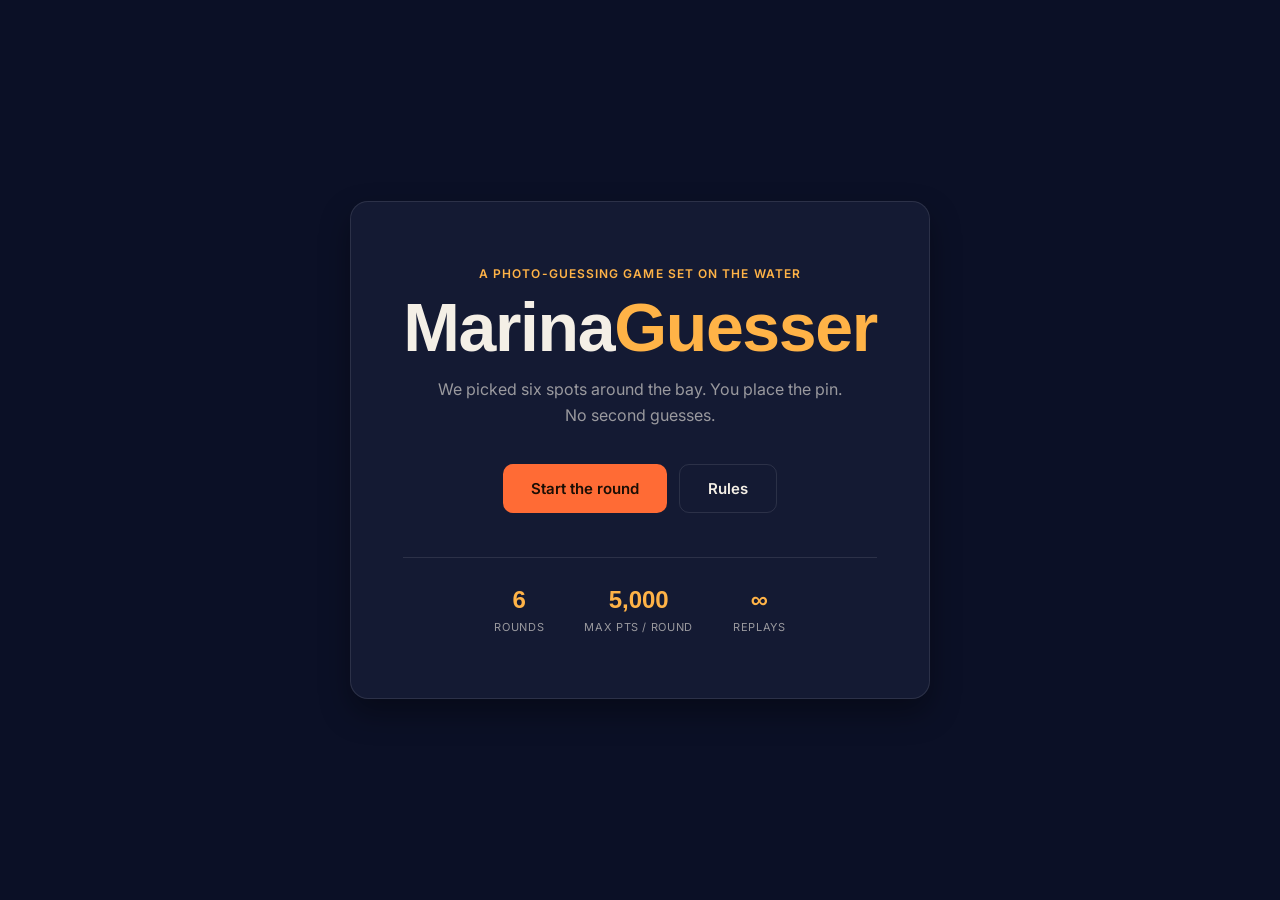
<file: MarinaBay Guesser/index.html>
<!DOCTYPE html>

<html lang="en">
<head>
<meta charset="UTF-8">
<meta name="viewport" content="width=device-width, initial-scale=1.0">
<title>MarinaBay Guesser — Guess the location</title>
<link rel="preconnect" href="https://fonts.googleapis.com">
<link rel="preconnect" href="https://fonts.gstatic.com" crossorigin>
<link href="https://fonts.googleapis.com/css2?family=Fraunces:opsz,wght@9..144,400;9..144,500;9..144,600;9..144,700&family=Inter:wght@400;500;600;700&display=swap" rel="stylesheet">
<link rel="stylesheet" href="styles.css">
</head>
<body>

<div class="sky" id="sky">
  <div class="sky-glow"></div>
  <svg class="skyline" viewBox="0 0 1440 220" preserveAspectRatio="none" aria-hidden="true">
    <rect x="0" y="140" width="60" height="80" fill="currentColor"/>
    <rect x="70" y="110" width="40" height="110" fill="currentColor"/>
    <rect x="120" y="160" width="50" height="60" fill="currentColor"/>
    <rect x="640" y="90" width="26" height="130" fill="currentColor"/>
    <rect x="678" y="70" width="26" height="150" fill="currentColor"/>
    <rect x="716" y="90" width="26" height="130" fill="currentColor"/>
    <path d="M628 90 Q690 40 754 90 L754 100 Q690 60 628 100 Z" fill="currentColor"/>
    <path d="M300 220 L300 130 Q300 110 320 110 Q340 110 340 130 L340 145 Q340 160 355 160 L365 160" fill="none" stroke="currentColor" stroke-width="4"/>
    <circle cx="320" cy="105" r="22" fill="currentColor" opacity="0.85"/>
    <path d="M380 220 L380 150 Q380 132 398 132" fill="none" stroke="currentColor" stroke-width="4"/>
    <circle cx="398" cy="128" r="16" fill="currentColor" opacity="0.85"/>
    <rect x="900" y="120" width="30" height="100" fill="currentColor"/>
    <rect x="940" y="150" width="35" height="70" fill="currentColor"/>
    <rect x="985" y="100" width="28" height="120" fill="currentColor"/>
    <rect x="1200" y="130" width="45" height="90" fill="currentColor"/>
    <rect x="1260" y="160" width="30" height="60" fill="currentColor"/>
    <rect x="1330" y="110" width="40" height="110" fill="currentColor"/>
  </svg>
</div>

<section class="screen active" id="screen-start">
  <div class="glass-card start-card">
    <p class="eyebrow">A photo-guessing game set on the water</p>
    <h1 class="logo">Marina<span>Guesser</span></h1>
    <p class="tagline">We picked six spots around the bay. You place the pin. No second guesses.</p>

    <div class="start-actions">
      <button class="btn btn-primary" id="btn-play">Start the round</button>
      <button class="btn btn-ghost" id="btn-howto">Rules</button>
    </div>

    <div class="start-meta">
      <div class="meta-item"><span class="meta-num">6</span><span class="meta-label">Rounds</span></div>
      <div class="meta-item"><span class="meta-num">5,000</span><span class="meta-label">Max pts / round</span></div>
      <div class="meta-item"><span class="meta-num">∞</span><span class="meta-label">Replays</span></div>
    </div>
  </div>
</section>

<div class="modal-backdrop" id="modal-backdrop">
  <div class="glass-card modal-card">
    <h2>How this works</h2>
    <ol class="howto-list">
      <li><span class="step-num">01</span><div><strong>Look closely.</strong> One frame, one spot, somewhere around the bay.</div></li>
      <li><span class="step-num">02</span><div><strong>Commit to a pin.</strong> Click the map — you only get one drop.</div></li>
      <li><span class="step-num">03</span><div><strong>Face the gap.</strong> A line shows exactly how far off you were.</div></li>
      <li><span class="step-num">04</span><div><strong>Walk away smarter.</strong> Every reveal drops a real fact about the spot.</div></li>
    </ol>
    <button class="btn btn-primary" id="btn-close-howto">Got it</button>
  </div>
</div>

<section class="screen" id="screen-game">
  <header class="game-topbar glass-card">
    <div class="round-indicator">
      <span class="round-label">Round</span>
      <span class="round-count"><span id="round-current">1</span> / <span id="round-total">6</span></span>
    </div>
    <div class="progress-track"><div class="progress-fill" id="progress-fill"></div></div>
    <div class="score-live">
      <span class="round-label">Score</span>
      <span class="score-count" id="score-live">0</span>
    </div>
  </header>

  <div class="game-body">
    <div class="glass-card photo-panel">
      <div class="photo-frame" id="photo-frame"></div>
      <p class="photo-caption">Name the spot(IF YOU KNOWWWW)</p>
    </div>

    <div class="glass-card map-panel">
      <div class="map-wrap">
        <svg id="map-svg" viewBox="0 0 800 500" class="bay-map">
          
         
          <image href="map.jpg" x="0" y="0" width="800" height="500" preserveAspectRatio="none" />
          
          <g id="pins-layer"></g>
        </svg>
        <p class="map-hint">One click. Choose carefully.</p>
      </div>
      <button class="btn btn-primary btn-guess" id="btn-guess" disabled>Lock it in</button>
    </div>
  </div>
</section>

<section class="screen" id="screen-reveal">
  <div class="reveal-body">
    <div class="glass-card reveal-map-panel">
      <svg id="reveal-svg" viewBox="0 0 800 500" class="bay-map">
        
        <image href="map.jpg" x="0" y="0" width="800" height="500" preserveAspectRatio="none" />
        
        <g id="reveal-layer"></g>
      </svg>
    </div>

    <div class="glass-card reveal-info-panel">
      <p class="eyebrow" id="reveal-title-eyebrow">Location revealed</p>
      <h2 id="reveal-title">—</h2>
      <p class="reveal-fact" id="reveal-fact">—</p>

      <div class="reveal-stats">
        <div class="stat-block">
          <span class="stat-label">Distance</span>
          <span class="stat-value" id="reveal-distance">0 m</span>
        </div>
        <div class="stat-block">
          <span class="stat-label">Points earned</span>
          <span class="stat-value points" id="reveal-points">0</span>
        </div>
      </div>

      <button class="btn btn-primary" id="btn-next">Next round</button>
    </div>
  </div>
</section>

<section class="screen" id="screen-end">
  <div class="glass-card end-card">
    <p class="eyebrow">That's the bay</p>
    <h2 class="end-score-label">Your total</h2>
    <div class="end-score" id="end-score">0</div>
    <p class="end-score-max">out of <span id="end-score-max">30,000</span></p>

    <div class="end-stats">
      <div class="stat-block">
        <span class="stat-label">Best round</span>
        <span class="stat-value" id="stat-best">—</span>
      </div>
      <div class="stat-block">
        <span class="stat-label">Avg. distance</span>
        <span class="stat-value" id="stat-avg-dist">—</span>
      </div>
      <div class="stat-block">
        <span class="stat-label">Perfect pins</span>
        <span class="stat-value" id="stat-perfect">—</span>
      </div>
    </div>

    <div class="leaderboard">
      <h3>Leaderboard</h3>
      <ol id="leaderboard-list"></ol>
    </div>

    <button class="btn btn-primary" id="btn-replay">Play again</button>
  </div>
</section>

<script src="script.js"></script>
</body>
</html>
</file>
<file: MarinaBay Guesser/styles.css>
:root{
  --navy: #0b1026;
  --panel: #141a33;
  --plum: #241a3d;
  --orange: #ff6b35;
  --gold: #ffb347;
  --pink: #ff8fa3;
  --glass: rgba(255,255,255,0.045);
  --glass-border: rgba(255,255,255,0.10);
  --text-hi: #f4efe6;
  --text-lo: rgba(244,239,230,0.60);
  --radius: 18px;
  --font-display: 'Bricolage Grotesque', sans-serif;
  --font-body: 'Inter', sans-serif;
}

*{ box-sizing: border-box; }
html,body{
  margin:0; padding:0; min-height:100%;
  font-family: var(--font-body);
  color: var(--text-hi);
  background: var(--navy);
  overflow-x:hidden;
}

@media (prefers-reduced-motion: reduce){
  *{ animation-duration: 0.01ms !important; transition-duration: 0.01ms !important; }
}

.sky{
  position: fixed; inset:0; z-index:-1;
  background: var(--navy);
}
.sky-glow{
  position:absolute; inset:0;
  background: var(--plum);
  opacity: 0.35;
}
.sky.dusk .sky-glow{ background: #33213f; opacity: 0.4; }
.sky.night .sky-glow{ background: #171226; opacity: 0.5; }
.skyline{
  position:absolute; left:0; right:0; bottom:0; width:100%; height:30vh; min-height:170px;
  color: rgba(0,0,0,0.45);
}

.screen{
  display:none;
  min-height:100vh;
  width:100%;
  align-items:center;
  justify-content:center;
  padding: 32px 20px;
  position:relative;
  z-index:1;
}
.screen.active{ display:flex; flex-direction:column; }

.glass-card{
  background: var(--panel);
  border: 1px solid var(--glass-border);
  border-radius: var(--radius);
  box-shadow: 0 14px 30px rgba(0,0,0,0.35);
}

.eyebrow{
  font-family: var(--font-body);
  font-size: 12px;
  letter-spacing: 0.09em;
  text-transform: uppercase;
  color: var(--gold);
  margin: 0 0 12px;
  font-weight: 600;
}
h1, h2, h3{ font-family: var(--font-display); margin: 0; }

.btn{
  font-family: var(--font-body);
  font-weight: 600;
  font-size: 15px;
  border-radius: 10px;
  padding: 14px 28px;
  border: none;
  cursor: pointer;
  transition: opacity 0.15s ease, transform 0.1s ease;
}
.btn:active{ transform: scale(0.98); }
.btn:disabled{ opacity:0.35; cursor:not-allowed; }
.btn-primary{
  background: var(--orange);
  color: #1a0e05;
}
.btn-primary:hover:not(:disabled){ opacity: 0.92; }
.btn-ghost{
  background: transparent;
  color: var(--text-hi);
  border: 1px solid var(--glass-border);
}
.btn-ghost:hover{ background: rgba(255,255,255,0.05); }

.start-card{
  max-width: 600px;
  padding: 64px 52px;
  text-align:center;
}
.logo{
  font-size: clamp(46px, 7vw, 68px);
  font-weight: 800;
  letter-spacing: -0.02em;
  line-height: 1;
  margin-bottom: 16px;
  color: var(--text-hi);
}
.logo span{ color: var(--gold); }
.tagline{
  color: var(--text-lo);
  font-size: 16px;
  max-width: 420px;
  margin: 0 auto 36px;
  line-height: 1.6;
}
.start-actions{
  display:flex; gap:12px; justify-content:center; flex-wrap:wrap;
  margin-bottom: 44px;
}
.start-meta{
  display:flex; justify-content:center; gap:40px;
  border-top: 1px solid var(--glass-border);
  padding-top: 28px;
}
.meta-item{ display:flex; flex-direction:column; gap:6px; }
.meta-num{ font-family: var(--font-display); font-size: 24px; font-weight: 700; color: var(--gold); }
.meta-label{ font-size: 11px; color: var(--text-lo); text-transform: uppercase; letter-spacing: 0.06em; }

.modal-backdrop{
  display:none;
  position: fixed; inset:0; z-index: 50;
  background: rgba(4,3,12,0.6);
  align-items:center; justify-content:center;
  padding: 20px;
}
.modal-backdrop.active{ display:flex; }
.modal-card{
  max-width: 460px;
  width: 100%;
  padding: 38px 36px;
}
.modal-card h2{ font-size: 24px; margin-bottom: 24px; }
.howto-list{
  list-style:none; margin:0 0 28px; padding:0;
  display:flex; flex-direction:column; gap:18px;
}
.howto-list li{ display:flex; gap:14px; align-items:flex-start; font-size:14px; color: var(--text-lo); line-height:1.55; }
.howto-list strong{ color: var(--text-hi); }
.step-num{
  font-family: var(--font-display);
  font-weight: 700;
  color: var(--orange);
  font-size: 12px;
  padding: 4px 8px;
  border: 1px solid var(--glass-border);
  border-radius: 6px;
  flex-shrink:0;
}

#screen-game{ max-width: 1160px; margin: 0 auto; align-items:stretch; }
.game-topbar{
  display:flex; align-items:center; gap:26px;
  padding: 18px 26px;
  margin-bottom: 22px;
}
.round-indicator, .score-live{ display:flex; flex-direction:column; gap:3px; min-width:90px; }
.round-label{ font-size:11px; text-transform:uppercase; letter-spacing:0.06em; color: var(--text-lo); }
.round-count, .score-count{ font-family: var(--font-display); font-size:19px; font-weight:700; }
.score-count{ color: var(--gold); }
.progress-track{
  flex:1; height:6px; border-radius:999px;
  background: rgba(255,255,255,0.08);
  overflow:hidden;
}
.progress-fill{
  height:100%; width:0%;
  background: var(--orange);
  transition: width 0.4s ease;
}

.game-body{
  display:grid;
  grid-template-columns: 1.1fr 1fr;
  gap: 22px;
  flex:1;
}
@media (max-width: 880px){
  .game-body{ grid-template-columns: 1fr; }
}

.photo-panel, .map-panel{ padding: 22px; display:flex; flex-direction:column; gap:16px; }

.photo-frame{
  border-radius: 12px;
  overflow:hidden;
  aspect-ratio: 4/3;
  position:relative;
  border: 1px solid var(--glass-border);
}
.photo-frame svg{ width:100%; height:100%; display:block; }
.photo-frame img{ width:100%; height:100%; display:block; object-fit:cover; }
.photo-loading, .photo-fallback{
  width:100%; height:100%; display:flex; flex-direction:column;
  align-items:center; justify-content:center; gap:6px;
  color: var(--text-lo); font-size:13px; background: rgba(255,255,255,0.03);
  text-align:center; padding: 20px;
}
.photo-fallback-title{ margin:0; font-weight:600; color: var(--text-hi); }
.photo-fallback-sub{ margin:0; color: var(--text-lo); }
.photo-caption{ margin:0; color: var(--text-lo); font-size:14px; text-align:center; }

.map-wrap{ position:relative; border-radius:12px; overflow:hidden; border: 1px solid var(--glass-border); flex:1; aspect-ratio: 8/5; }
.bay-map{ width:100%; height:100%; display:block; cursor: crosshair; }
.map-hint{
  position:absolute; bottom:12px; left:50%; transform:translateX(-50%);
  font-size:12px; color: rgba(255,255,255,0.8);
  background: rgba(6,4,16,0.65); padding:6px 14px; border-radius:8px;
  pointer-events:none;
}
.btn-guess{ align-self:center; }

.pin{ transform-origin: center bottom; }

#screen-reveal{ max-width: 1160px; margin:0 auto; }
.reveal-body{
  display:grid; grid-template-columns: 1.1fr 1fr; gap:22px;
  width:100%;
}
@media (max-width: 880px){ .reveal-body{ grid-template-columns:1fr; } }
.reveal-map-panel{ padding:0; overflow:hidden; aspect-ratio: 8/5; }
.reveal-map-panel svg{ width:100%; height:100%; display:block; }
.reveal-info-panel{ padding: 32px; display:flex; flex-direction:column; }
.reveal-info-panel h2{ font-size: 26px; margin-bottom: 14px; }
.reveal-fact{ color: var(--text-lo); line-height:1.65; font-size:15px; margin-bottom:26px; }
.reveal-stats{ display:flex; gap:22px; margin-bottom:auto; padding-bottom: 32px; }
.stat-block{ display:flex; flex-direction:column; gap:5px; }
.stat-label{ font-size:11px; text-transform:uppercase; letter-spacing:0.05em; color: var(--text-lo); }
.stat-value{ font-family: var(--font-display); font-size:23px; font-weight:700; }
.stat-value.points{ color: var(--gold); }

.guess-line{ stroke: var(--pink); stroke-width:2; stroke-dasharray: 5 4; }

.end-card{ max-width: 540px; padding: 52px 46px; text-align:center; }
.end-score-label{ font-size:14px; color: var(--text-lo); font-weight:500; text-transform:uppercase; letter-spacing:0.06em; margin-bottom:8px; }
.end-score{
  font-family: var(--font-display); font-weight:800;
  font-size: clamp(52px, 9vw, 78px);
  color: var(--gold);
  line-height:1;
}
.end-score-max{ color: var(--text-lo); font-size:13px; margin: 8px 0 30px; }
.end-stats{ display:flex; justify-content:center; gap:32px; padding: 24px 0; border-top:1px solid var(--glass-border); border-bottom:1px solid var(--glass-border); margin-bottom: 28px; }

.leaderboard{ text-align:left; margin-bottom: 32px; }
.leaderboard h3{ font-size:15px; margin-bottom:14px; color: var(--text-hi); }
.leaderboard ol{ list-style:none; margin:0; padding:0; display:flex; flex-direction:column; gap:8px; }
.leaderboard li{
  display:flex; justify-content:space-between; align-items:center;
  padding:11px 15px; border-radius:8px;
  background: rgba(255,255,255,0.03);
  font-size:14px;
}
.leaderboard li.is-you{
  background: rgba(255,179,71,0.10);
  border: 1px solid rgba(255,179,71,0.3);
  font-weight:700;
}
.lb-rank{ color: var(--text-lo); width:26px; display:inline-block; }
.lb-score{ color: var(--gold); font-weight:700; }
</file>
